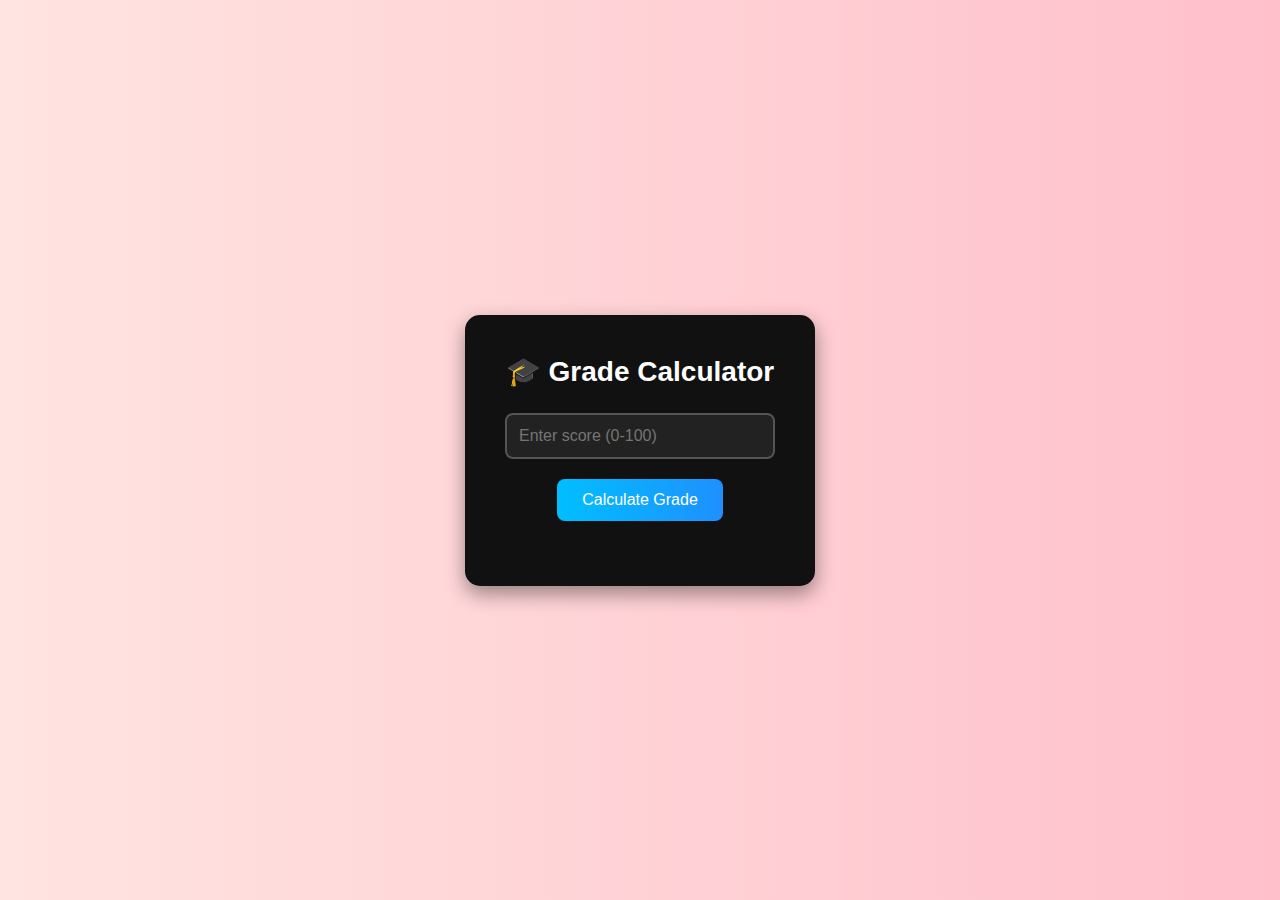
<file: index.html>
<!DOCTYPE html>
<html lang="en">
<head>
  <meta charset="UTF-8">
  <title>Grade Calculator</title>
  <link rel="stylesheet" href="style.css">
</head>
<body>
    <script src="script.js"></script>
  <div class="container">
    <h1>🎓 Grade Calculator</h1>
    <input type="number" id="scoreInput" placeholder="Enter score (0-100)" min="0" max="100">
    <button onclick="calculateGrade()">Calculate Grade</button>
    <p id="result"></p>
  </div>
  <script src="script.js"></script>
</body>
</html>
</file>
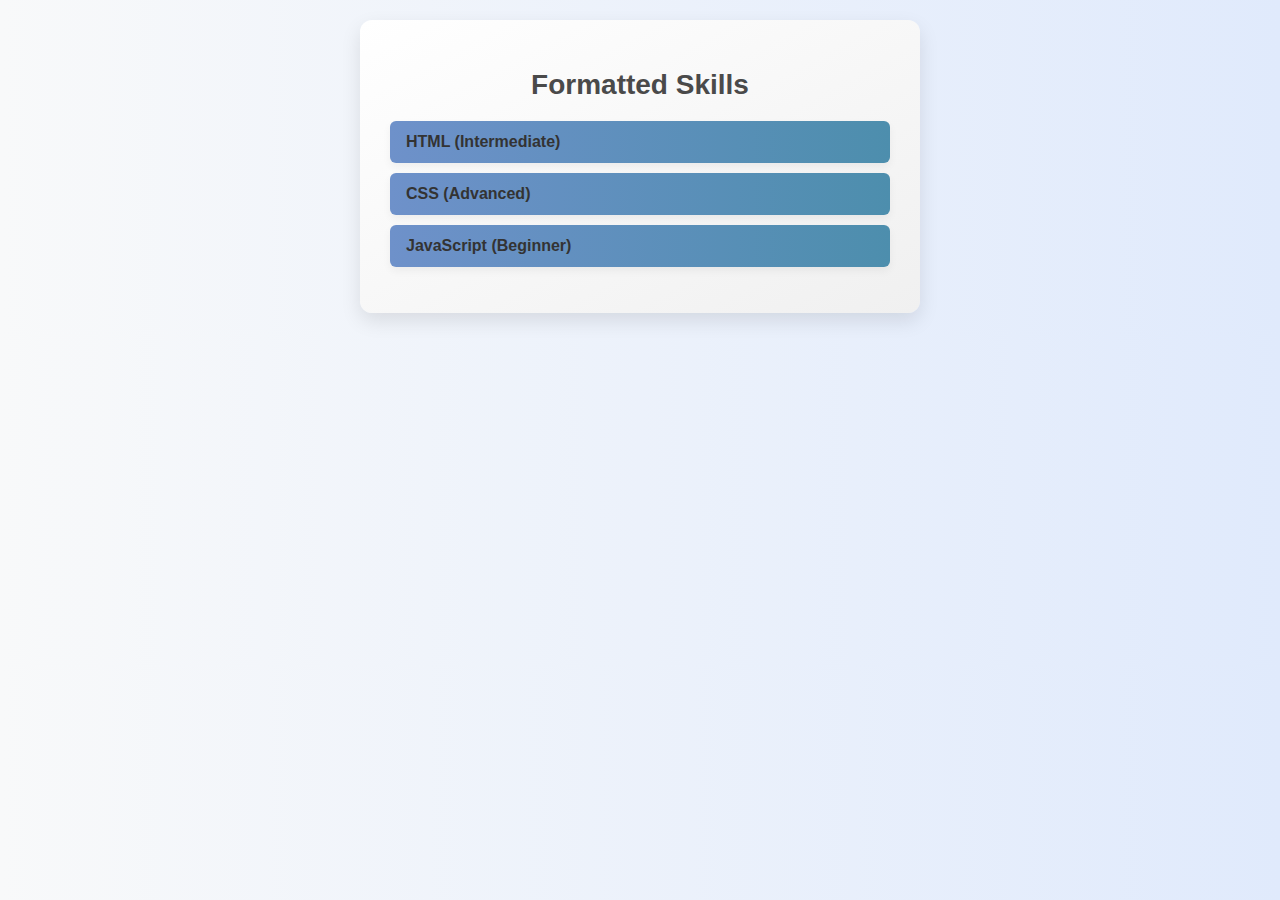
<file: Day_4/index.html>
<!DOCTYPE html>
<html lang="en">
<head>
  <meta charset="UTF-8">
  <title>Skills Formatter</title>
  <link rel="stylesheet" href="style.css">
</head>
<body>
  <div class="container">
    <h1>Formatted Skills</h1>
    <ul id="skills-list"></ul>
  </div>

  <script src="script.js"></script>
</body>
</html>
</file>
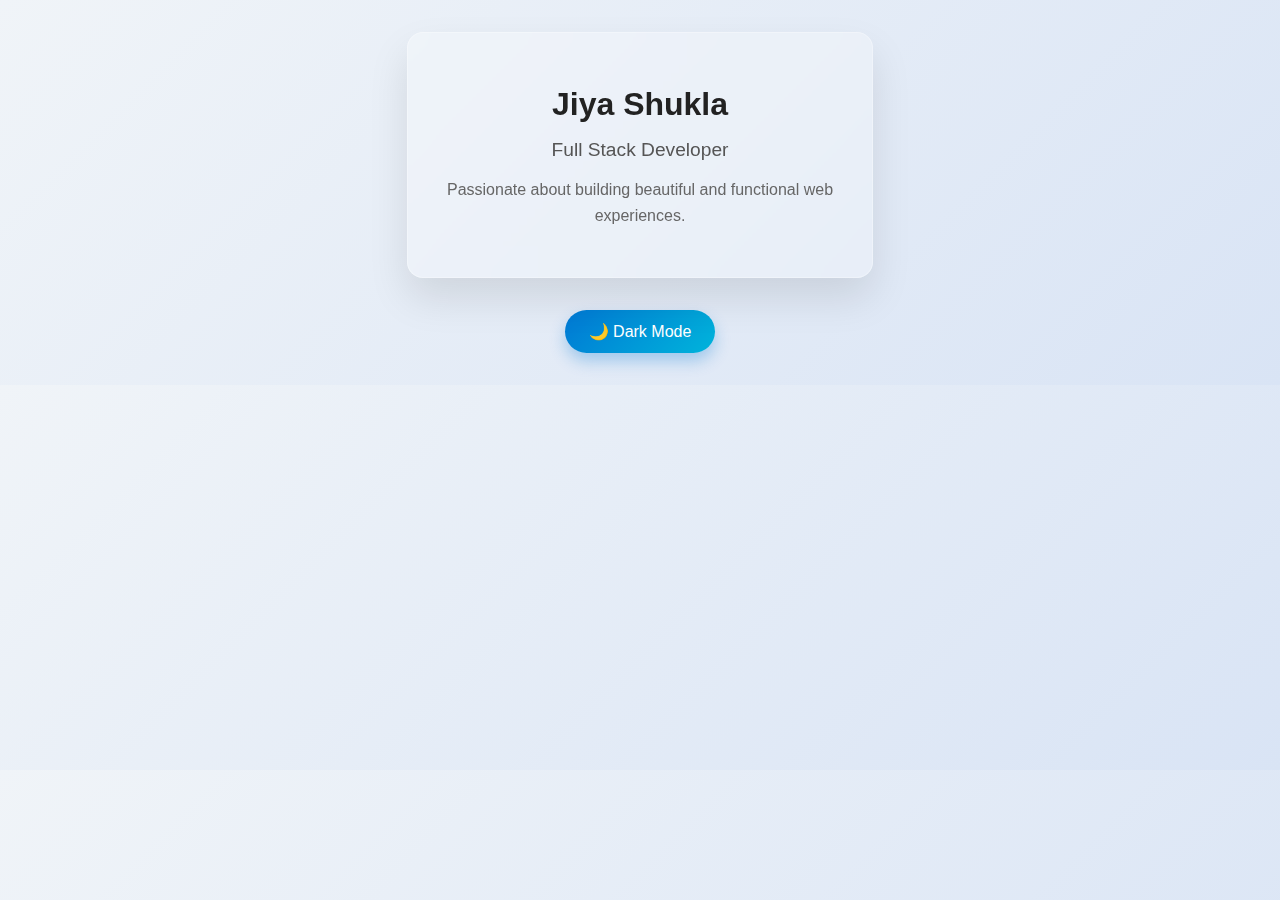
<file: Day_5/index.html>
<!DOCTYPE html>
<html lang="en">
<head>
  <meta charset="UTF-8" />
  <meta name="viewport" content="width=device-width, initial-scale=1.0" />
  <title>Business Card</title>
  <link rel="stylesheet" href="style.css" />
</head>
<body>
  <div class="card">
    <h1 class="name">Jiya Shukla </h1>
    <h2 class="title">Full Stack Developer</h2>
    <p class="bio">Passionate about building beautiful and functional web experiences.</p>
  </div>
  <button id="theme-toggle">🌙 Dark Mode</button>

  <script src="script.js"></script>
</body>
</html>
</file>
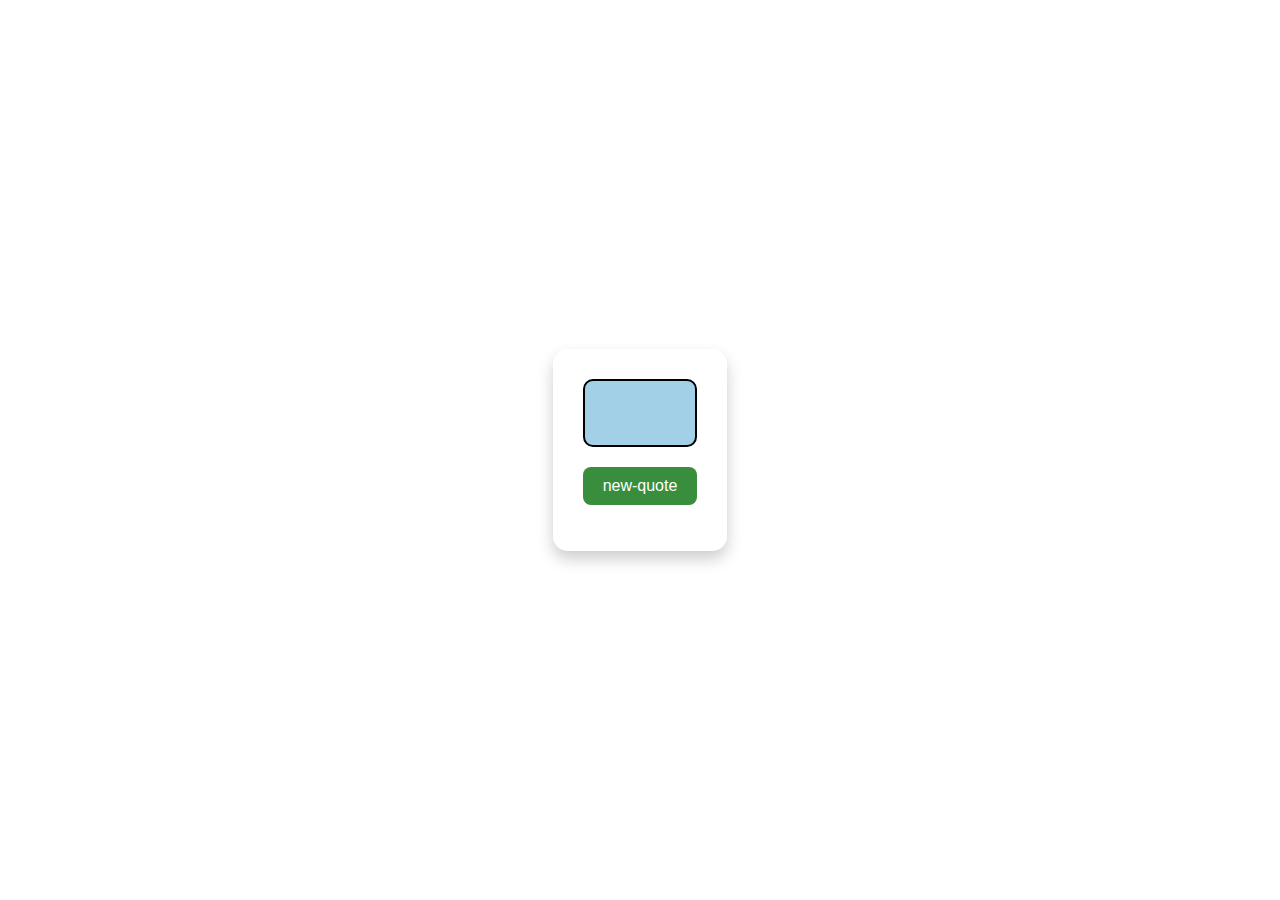
<file: Day_6/index.html>
<!DOCTYPE html>
<html lang="en">
<head>
  <meta charset="UTF-8" />
  <meta name="viewport" content="width=device-width, initial-scale=1.0" />
  <title>Quote Generator</title>
  <link rel="stylesheet" href="style.css" />
</head>
<body>
  <div class="quote-container">
    <div id="quote-box">
      <p id="quote-text">"Kindness costs nothing but means Everthing"</p>
      
      <p id="quote-author"></p>
    </div>
    <button id="new-quote-btn">new-quote </button>
    <p id="error-message"></p>
  </div>

  <script src="script.js"></script>
</body>
</html>
</file>
<file: Day_4/style.css>
body {
  font-family: 'Segoe UI', Tahoma, Geneva, Verdana, sans-serif;
  background: linear-gradient(to right, #f8f9fa, #e0eafc);
  margin: 0;
  padding: 20px;
}

.container {
  background: linear-gradient(to bottom right, #ffffff, #f0f0f0);
  padding: 30px;
  border-radius: 12px;
  max-width: 500px;
  margin: auto;
  box-shadow: 0 8px 20px rgba(0, 0, 0, 0.1);
  transition: transform 0.3s ease;
}

.container:hover {
  transform: scale(1.02);
}

h1 {
  text-align: center;
  color: #4a4a4a;
  font-size: 28px;
  margin-bottom: 20px;
}

ul {
  list-style-type: none;
  padding: 0;
}

li {
  background: linear-gradient(to right, #6e91ca, #4d8ead);
  margin: 10px 0;
  padding: 12px 16px;
  border-radius: 6px;
  font-weight: 600;
  color: #333;
  box-shadow: 0 4px 8px rgba(0, 0, 0, 0.05);
  transition: background 0.3s ease, transform 0.2s ease;
}

li:hover {
  background: linear-gradient(to right, #51acb2, #4e76ad);
  transform: translateY(-2px);
}
</file>
<file: Day_5/style.css>
/* Base styles */
body {
  font-family: 'Poppins', sans-serif;
  background: linear-gradient(135deg, #f0f4f8, #d9e4f5);
  color: #333;
  margin: 0;
  padding: 2rem;
  display: flex;
  flex-direction: column;
  align-items: center;
  transition: background 0.5s ease, color 0.5s ease;
}

/* Glassmorphic card */
.card {
  background: rgba(255, 255, 255, 0.25);
  border: 1px solid rgba(255, 255, 255, 0.3);
  border-radius: 16px;
  padding: 2rem;
  max-width: 400px;
  backdrop-filter: blur(12px);
  box-shadow: 0 20px 40px rgba(0, 0, 0, 0.1);
  transition: all 0.4s ease;
  text-align: center;
}

/* Typography */
.name {
  font-size: 2rem;
  font-weight: 600;
  margin-bottom: 0.5rem;
  color: #222;
}

.title {
  font-size: 1.2rem;
  font-weight: 500;
  color: #555;
  margin-bottom: 1rem;
}

.bio {
  font-size: 1rem;
  color: #666;
  line-height: 1.6;
}

/* Toggle Button */
#theme-toggle {
  margin-top: 2rem;
  padding: 0.75rem 1.5rem;
  font-size: 1rem;
  border: none;
  border-radius: 30px;
  background: linear-gradient(135deg, #0078d4, #00b4db);
  color: white;
  cursor: pointer;
  box-shadow: 0 8px 16px rgba(0, 120, 212, 0.3);
  transition: background 0.3s ease, transform 0.2s ease;
}

#theme-toggle:hover {
  transform: scale(1.05);
  background: linear-gradient(135deg, #005a9e, #0093c4);
}

/* Dark Mode */
.dark-mode {
  background: linear-gradient(135deg, #0f2027, #203a43, #2c5364);
  color: #ffffff;
}

.dark-mode .card {
  background: rgba(45, 45, 45, 0.4);
  border-color: rgba(255, 255, 255, 0.1);
  box-shadow: 0 20px 40px rgba(0, 0, 0, 0.6);
}

.dark-mode .name,
.dark-mode .title {
  color: #ffffff;
}

.dark-mode .bio {
  color: #dddddd;
}

.dark-mode #theme-toggle {
  background: linear-gradient(135deg, #ff8c00, #ff5e62);
  box-shadow: 0 8px 16px rgba(255, 94, 98, 0.3);
}

.dark-mode #theme-toggle:hover {
  background: linear-gradient(135deg, #e65c00, #ff5e62);
}
</file>
<file: Day_6/style.css>
body {
  margin: 0;
  font-family: 'Segoe UI', sans-serif;
  background: linear-gradient(to bottom right, #a8e6cf, #dcedc1);
  display: flex;
  justify-content: center;
  align-items: center;
  height: 100vh;
}

.quote-container {
  text-align: center;
  background-color: #ffffffcc;
  padding: 30px;
  border-radius: 15px;
  box-shadow: 0 8px 16px rgba(0, 0, 0, 0.2);
  max-width: 600px;
}

#quote-box {
  margin-bottom: 20px;
}

#quote-text {
  font-style: italic;
  font-weight: bold;
  color: black;
  font-size: 1.5rem;
}

#quote-author {
  margin-top: 10px;
  font-size: 1.2rem;
  color: #333;
}

#new-quote-btn {
  padding: 10px 20px;
  font-size: 1rem;
  background-color: #388e3c;
  color: white;
  border: none;
  border-radius: 8px;
  cursor: pointer;
  transition: background-color 0.3s ease;
}

#new-quote-btn:hover {
  background-color: #2e7d32;
}

#error-message {
  color: red;
  margin-top: 10px;
}

body {
  background-image: url('https://wallpaperaccess.com/full/1442024.jpg');
  background-size: cover;
  background-position: center;
  background-repeat: no-repeat;
  height: 100vh;
}

#quote-box {
  margin-bottom: 20px;
  padding: 20px;
  border: 2px solid black; /* Adds black border */
  border-radius: 10px;
  background-color: #89c4e1cc; /* Optional: semi-transparent white */
}
</file>
<file: style.css>
/* Reset and base styles */
* {
  margin: 0;
  padding: 0;
  box-sizing: border-box;
}

body {
  font-family: 'Segoe UI', Tahoma, Geneva, Verdana, sans-serif;
  background: linear-gradient(to right, #ffe4e1, #ffc0cb); /* soft pinkish-reddish */
  display: flex;
  justify-content: center;
  align-items: center;
  height: 100vh;
}

/* Container styling */
.container {
  background: #111; /* black box */
  padding: 40px;
  border-radius: 15px;
  box-shadow: 0 8px 20px rgba(0, 0, 0, 0.4);
  text-align: center;
  width: 350px;
  transition: transform 0.3s ease;
}

.container:hover {
  transform: scale(1.02);
}

/* Heading */
h1 {
  font-size: 28px;
  color: #fff;
  margin-bottom: 25px;
}

/* Input field */
input[type="number"] {
  padding: 12px;
  font-size: 16px;
  width: 100%;
  border: 2px solid #555;
  border-radius: 8px;
  margin-bottom: 20px;
  background-color: #222;
  color: #fff;
  transition: border-color 0.3s ease;
}

input[type="number"]:focus {
  border-color: #00bfff;
  outline: none;
}

/* Button styling */
button {
  padding: 12px 25px;
  font-size: 16px;
  background: linear-gradient(to right, #00bfff, #1e90ff); /* bluish gradient */
  color: white;
  border: none;
  border-radius: 8px;
  cursor: pointer;
  transition: background 0.3s ease;
}

button:hover {
  background: linear-gradient(to right, #007acc, #005f99);
}

/* Result text */
#result {
  margin-top: 25px;
  font-size: 22px;
  font-weight: bold;
  color: #f8f8f8;
}
</file>
